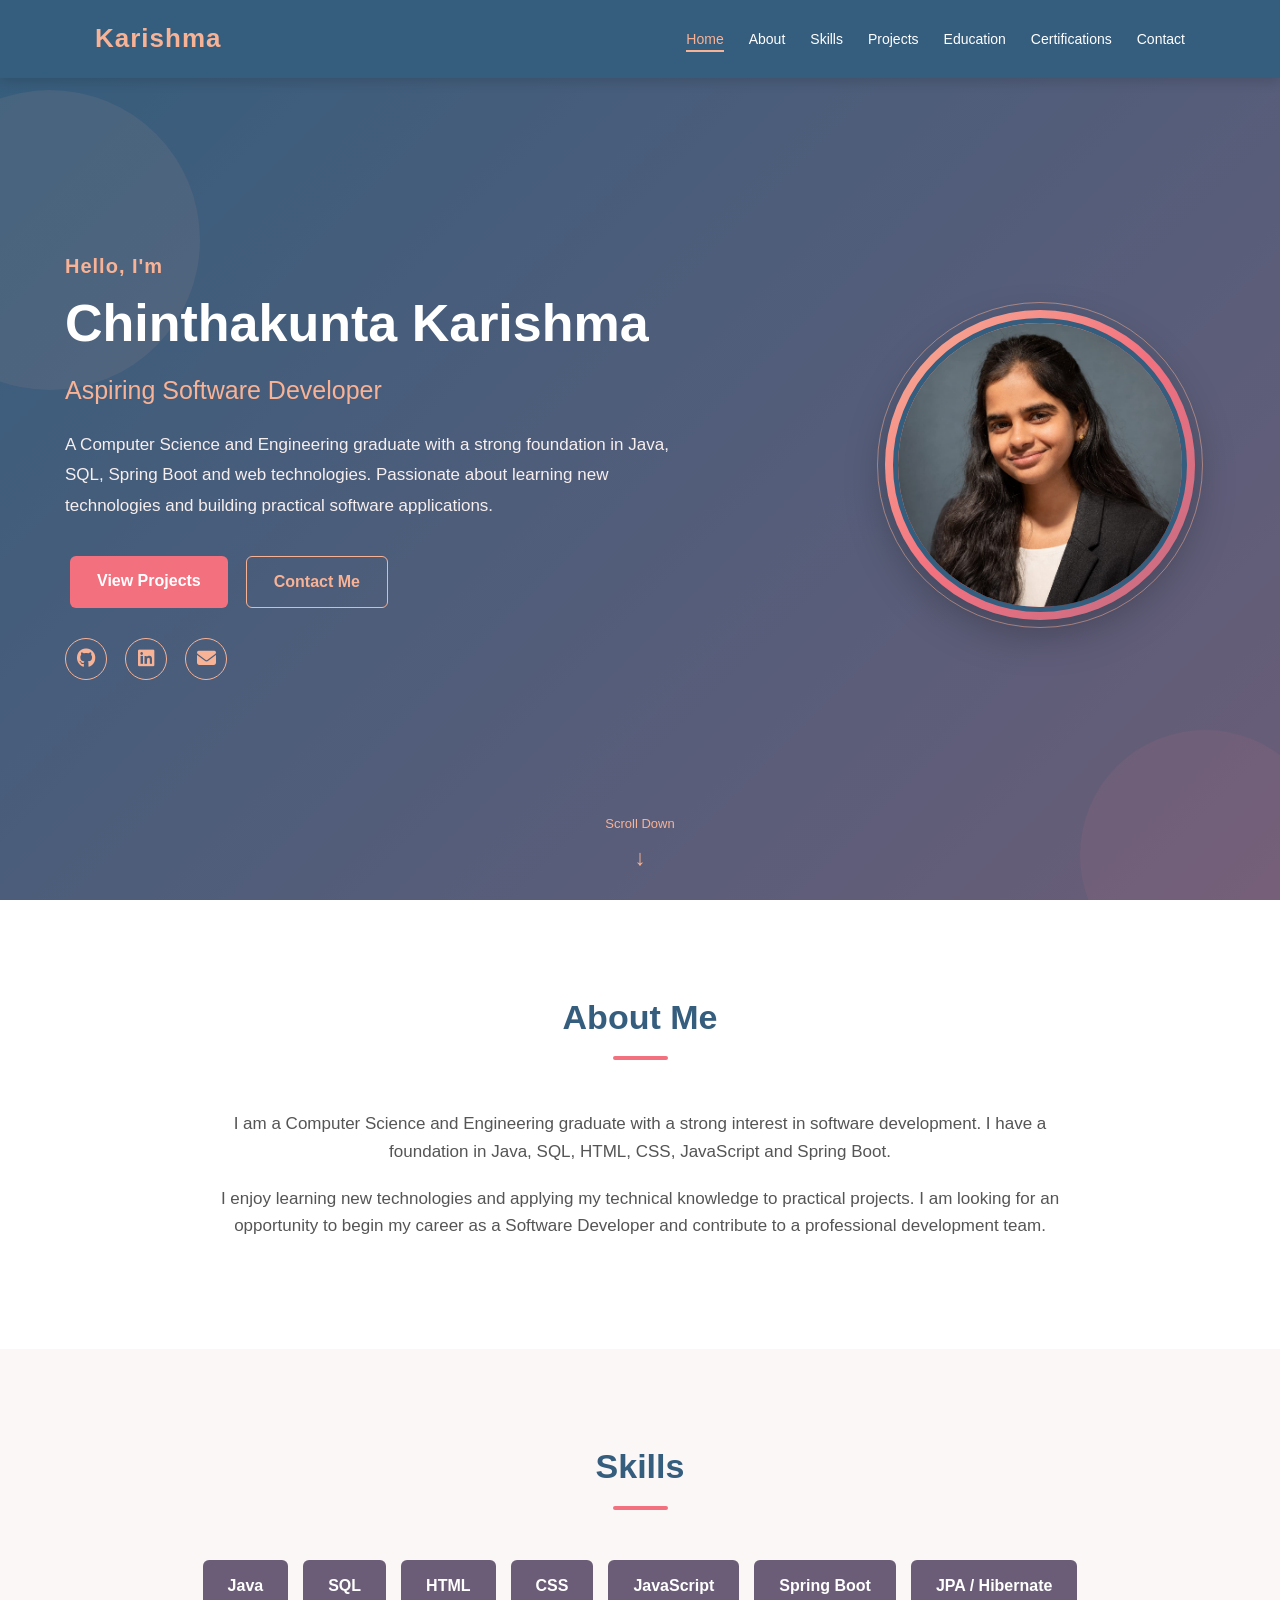
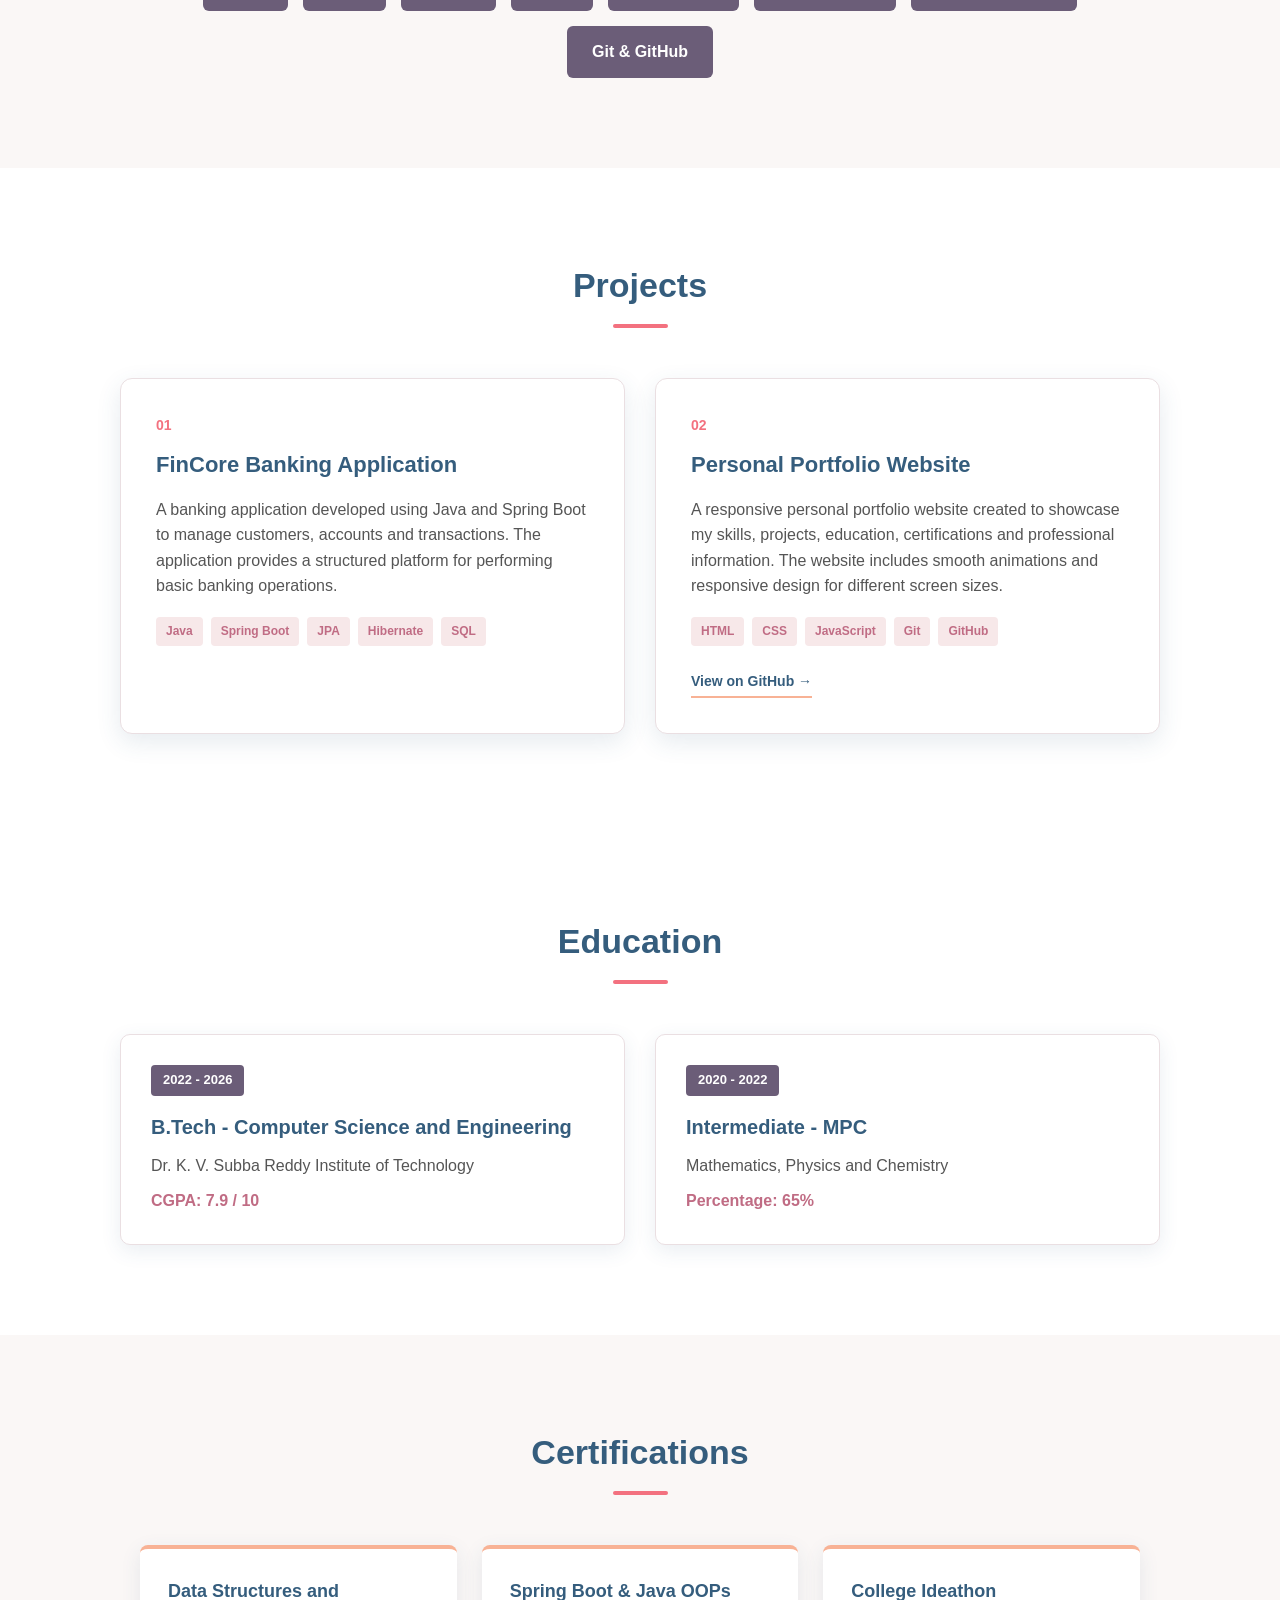
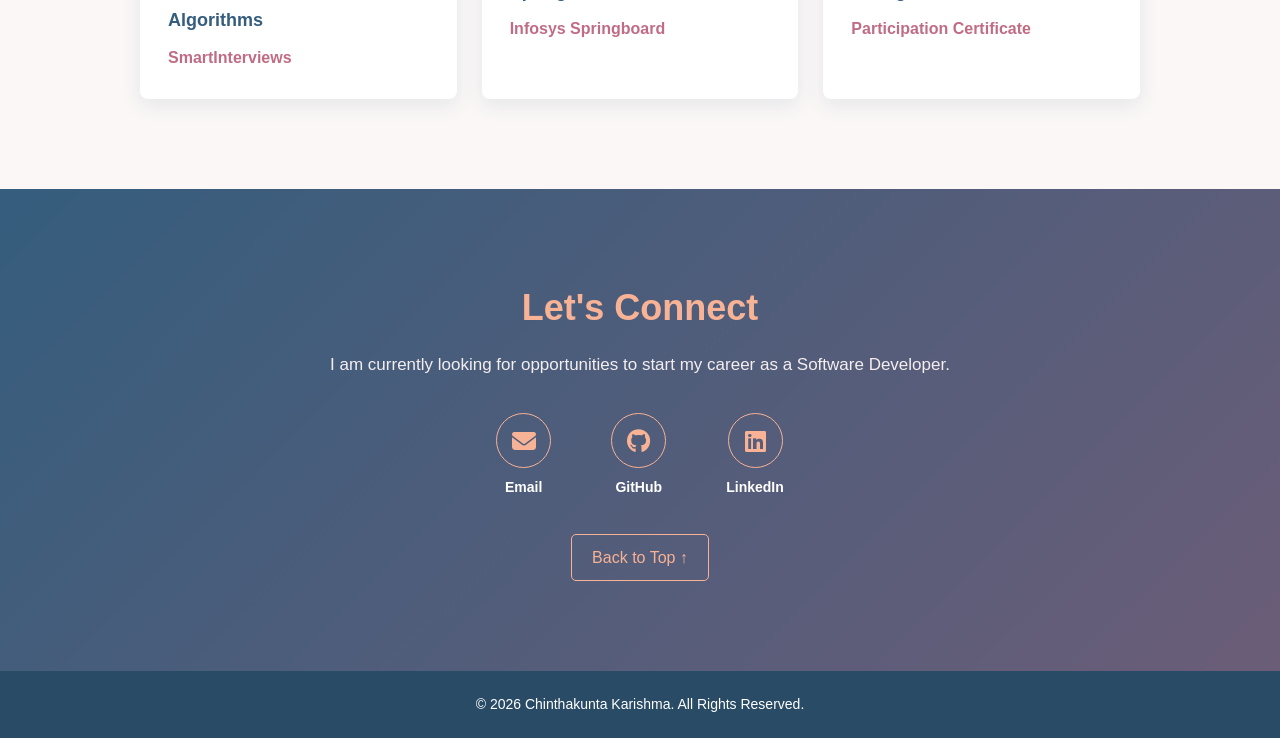
<file: index.html>
<!DOCTYPE html>
<html lang="en">

<head>

    <meta charset="UTF-8">

    <meta name="viewport"
          content="width=device-width, initial-scale=1.0">

    <title>Chinthakunta Karishma | Portfolio</title>

    <!-- Main CSS -->
    <link rel="stylesheet" href="style.css">

    <!-- Font Awesome Icons -->
    <link
        rel="stylesheet"
        href="https://cdnjs.cloudflare.com/ajax/libs/font-awesome/6.5.2/css/all.min.css">

</head>


<body>


    <!-- ================= NAVBAR ================= -->

    <header>

        <nav class="navbar">

            <div class="logo">
                Karishma
            </div>


            <ul class="nav-links">

                <li>
                    <a href="#home">Home</a>
                </li>

                <li>
                    <a href="#about">About</a>
                </li>

                <li>
                    <a href="#skills">Skills</a>
                </li>

                <li>
                    <a href="#projects">Projects</a>
                </li>

                <li>
                    <a href="#education">Education</a>
                </li>

                <li>
                    <a href="#certifications">Certifications</a>
                </li>

                <li>
                    <a href="#contact">Contact</a>
                </li>

            </ul>

        </nav>

    </header>



    <!-- ================= HOME ================= -->

    <section id="home" class="home">

        <div class="home-container">


            <!-- LEFT SIDE -->

            <div class="home-content">

                <p class="hello">
                    Hello, I'm
                </p>


                <h1>
                    Chinthakunta Karishma
                </h1>


                <h2>
                    Aspiring Software Developer
                </h2>


                <p class="intro">

                    A Computer Science and Engineering graduate
                    with a strong foundation in Java, SQL, Spring Boot
                    and web technologies.

                    Passionate about learning new technologies and
                    building practical software applications.

                </p>


                <!-- HOME BUTTONS -->

                <div class="home-buttons">

                    <a href="#projects"
                       class="btn">

                        View Projects

                    </a>


                    <a href="#contact"
                       class="btn secondary-btn">

                        Contact Me

                    </a>

                </div>



                <!-- SOCIAL ICONS -->

                <div class="home-socials">


                    <!-- GitHub -->

                    <a href="https://github.com/karishmachinthakunta"
                       target="_blank"
                       rel="noopener noreferrer"
                       title="GitHub">

                        <i class="fa-brands fa-github"></i>

                    </a>


                    <!-- LinkedIn -->

                    <a href="https://www.linkedin.com/in/karishma-chinthakunta-870b97292/"
                       target="_blank"
                       rel="noopener noreferrer"
                       title="LinkedIn">

                        <i class="fa-brands fa-linkedin"></i>

                    </a>


                    <!-- Email -->

                    <a href="mailto:karishmachinthakunta@gmail.com"
                       title="Email">

                        <i class="fa-solid fa-envelope"></i>

                    </a>


                </div>

            </div>



            <!-- RIGHT SIDE -->

            <div class="home-image">

                <div class="profile-circle">

                    <img src="images/profile.jpg"
                         alt="Chinthakunta Karishma">

                </div>

            </div>


        </div>



        <!-- SCROLL INDICATOR -->

        <div class="scroll-indicator">

            <span>
                Scroll Down
            </span>

            <span class="scroll-arrow">
                ↓
            </span>

        </div>


    </section>



    <!-- ================= ABOUT ================= -->

    <section id="about"
             class="section">


        <h2 class="section-title">
            About Me
        </h2>


        <div class="about-content">


            <p>

                I am a Computer Science and Engineering graduate
                with a strong interest in software development.

                I have a foundation in Java, SQL, HTML, CSS,
                JavaScript and Spring Boot.

            </p>


            <p>

                I enjoy learning new technologies and applying my
                technical knowledge to practical projects.

                I am looking for an opportunity to begin my career
                as a Software Developer and contribute to a
                professional development team.

            </p>


        </div>


    </section>



    <!-- ================= SKILLS ================= -->

    <section id="skills"
             class="section skills-section">


        <h2 class="section-title">
            Skills
        </h2>


        <div class="skills-container">


            <div class="skill">
                Java
            </div>


            <div class="skill">
                SQL
            </div>


            <div class="skill">
                HTML
            </div>


            <div class="skill">
                CSS
            </div>


            <div class="skill">
                JavaScript
            </div>


            <div class="skill">
                Spring Boot
            </div>


            <div class="skill">
                JPA / Hibernate
            </div>


            <div class="skill">
                Git & GitHub
            </div>


        </div>


    </section>



    <!-- ================= PROJECTS ================= -->

<section id="projects" class="section">

    <h2 class="section-title">Projects</h2>

    <div class="projects-container">

        <!-- Project 1 -->

        <div class="project-card">

            <div class="project-number">
                01
            </div>

            <h3>FinCore Banking Application</h3>

            <p>
                A banking application developed using Java and
                Spring Boot to manage customers, accounts and
                transactions. The application provides a structured
                platform for performing basic banking operations.
            </p>

            <div class="technologies">
                <span>Java</span>
                <span>Spring Boot</span>
                <span>JPA</span>
                <span>Hibernate</span>
                <span>SQL</span>
            </div>

        </div>


        <!-- Project 2 -->

        <div class="project-card">

            <div class="project-number">
                02
            </div>

            <h3>Personal Portfolio Website</h3>

            <p>
                A responsive personal portfolio website created to
                showcase my skills, projects, education,
                certifications and professional information.
                The website includes smooth animations and
                responsive design for different screen sizes.
            </p>

            <div class="technologies">
                <span>HTML</span>
                <span>CSS</span>
                <span>JavaScript</span>
                <span>Git</span>
                <span>GitHub</span>
            </div>

            <div class="project-link">

                <a
                    href="https://github.com/karishmachinthakunta/karishma-portfolio"
                    target="_blank"
                    rel="noopener noreferrer"
                >
                    View on GitHub →
                </a>

            </div>

        </div>

    </div>

</section>


    <!-- ================= EDUCATION ================= -->

    <section id="education"
             class="section">


        <h2 class="section-title">
            Education
        </h2>


        <div class="education-container">


            <!-- BTECH -->

            <div class="education-card">


                <div class="education-year">
                    2022 - 2026
                </div>


                <h3>

                    B.Tech - Computer Science
                    and Engineering

                </h3>


                <p>

                    Dr. K. V. Subba Reddy Institute
                    of Technology

                </p>


                <strong>
                    CGPA: 7.9 / 10
                </strong>


            </div>



            <!-- INTERMEDIATE -->

            <div class="education-card">


                <div class="education-year">
                    2020 - 2022
                </div>


                <h3>
                    Intermediate - MPC
                </h3>


                <p>

                    Mathematics, Physics
                    and Chemistry

                </p>


                <strong>
                    Percentage: 65%
                </strong>


            </div>


        </div>


    </section>



    <!-- ================= CERTIFICATIONS ================= -->

    <section id="certifications"
             class="section certifications-section">


        <h2 class="section-title">
            Certifications
        </h2>


        <div class="certifications-container">


            <!-- DSA -->

            <div class="certificate-card">


                <h3>
                    Data Structures and Algorithms
                </h3>


                <p>
                    SmartInterviews
                </p>


            </div>



            <!-- SPRING BOOT -->

            <div class="certificate-card">


                <h3>
                    Spring Boot & Java OOPs
                </h3>


                <p>
                    Infosys Springboard
                </p>


            </div>



            <!-- IDEATHON -->

            <div class="certificate-card">


                <h3>
                    College Ideathon
                </h3>


                <p>
                    Participation Certificate
                </p>


            </div>


        </div>


    </section>



    <!-- ================= CONTACT ================= -->

    <section id="contact"
             class="contact-section">


        <div class="contact-container">


            <h2>
                Let's Connect
            </h2>


            <p>

                I am currently looking for opportunities
                to start my career as a Software Developer.

            </p>



            <!-- CONTACT DETAILS -->

            <div class="contact-details">


                <!-- EMAIL -->

                <div class="contact-item">

                    <a href="mailto:karishmachinthakunta@gmail.com"
                       title="Email">

                        <i class="fa-solid fa-envelope"></i>

                    </a>

                    <span>
                        Email
                    </span>

                </div>



                <!-- GITHUB -->

                <div class="contact-item">

                    <a href="https://github.com/karishmachinthakunta"
                       target="_blank"
                       rel="noopener noreferrer"
                       title="GitHub">

                        <i class="fa-brands fa-github"></i>

                    </a>

                    <span>
                        GitHub
                    </span>

                </div>



                <!-- LINKEDIN -->

                <div class="contact-item">

                    <a href="https://www.linkedin.com/in/karishma-chinthakunta-870b97292/"
                       target="_blank"
                       rel="noopener noreferrer"
                       title="LinkedIn">

                        <i class="fa-brands fa-linkedin"></i>

                    </a>

                    <span>
                        LinkedIn
                    </span>

                </div>


            </div>



            <!-- BACK TO TOP -->

            <a href="#home"
               class="back-home">

                Back to Top ↑

            </a>


        </div>


    </section>



    <!-- ================= FOOTER ================= -->

    <footer>

        <p>

            © 2026 Chinthakunta Karishma.
            All Rights Reserved.

        </p>

    </footer>



    <!-- JavaScript -->

    <script src="script.js"></script>


</body>

</html>
</file>
<file: style.css>
/* =========================================
   COLOR PALETTE
========================================= */

:root {
    --peach: #F8B295;
    --coral: #F3717F;
    --rose: #C06C84;
    --purple: #6B5D78;
    --blue: #355D7D;

    --white: #ffffff;
    --light: #faf7f6;
    --text: #333333;
    --gray: #555555;
}


/* =========================================
   GENERAL
========================================= */

* {
    margin: 0;
    padding: 0;
    box-sizing: border-box;
}


html {
    scroll-behavior: smooth;
}


body {
    font-family: Arial, Helvetica, sans-serif;

    color: var(--text);

    background-color: var(--white);

    line-height: 1.6;

    overflow-x: hidden;
}


a {
    text-decoration: none;
}


section {
    scroll-margin-top: 80px;
}


/* =========================================
   NAVBAR
========================================= */

header {
    width: 100%;

    position: fixed;

    top: 0;
    left: 0;

    z-index: 1000;

    background-color: var(--blue);

    box-shadow:
        0 3px 12px rgba(0, 0, 0, 0.15);

    transition:
        box-shadow 0.3s ease,
        background-color 0.3s ease;
}


header.scrolled {
    box-shadow:
        0 5px 22px rgba(0, 0, 0, 0.25);
}


.navbar {
    max-width: 1150px;

    margin: auto;

    padding: 18px 30px;

    display: flex;

    justify-content: space-between;

    align-items: center;
}


/* =========================================
   LOGO
========================================= */

.logo {
    font-size: 26px;

    font-weight: bold;

    color: var(--peach);

    letter-spacing: 1px;

    transition:
        transform 0.3s ease;
}


.logo:hover {
    transform: translateY(-2px);
}


/* =========================================
   NAVIGATION LINKS
========================================= */

.nav-links {
    display: flex;

    list-style: none;

    gap: 25px;
}


.nav-links a {
    position: relative;

    color: var(--white);

    font-size: 14px;

    font-weight: 500;

    padding-bottom: 5px;

    transition:
        color 0.3s ease;
}


.nav-links a::after {
    content: "";

    position: absolute;

    left: 0;

    bottom: 0;

    width: 0;

    height: 2px;

    background-color: var(--peach);

    transition:
        width 0.3s ease;
}


.nav-links a:hover {
    color: var(--peach);
}


.nav-links a:hover::after {
    width: 100%;
}


.nav-links a.active {
    color: var(--peach);
}


.nav-links a.active::after {
    width: 100%;
}


/* =========================================
   HOME
========================================= */

.home {
    position: relative;

    min-height: 100vh;

    display: flex;

    justify-content: center;

    align-items: center;

    padding: 130px 30px 100px;

    background:
        linear-gradient(
            135deg,
            var(--blue),
            var(--purple)
        );

    color: var(--white);

    overflow: hidden;
}


/* Decorative background */

.home::before {
    content: "";

    position: absolute;

    width: 300px;

    height: 300px;

    border-radius: 50%;

    background-color:
        rgba(248, 178, 149, 0.08);

    top: 10%;

    left: -100px;

    animation:
        floatingCircle 7s ease-in-out infinite;
}


.home::after {
    content: "";

    position: absolute;

    width: 250px;

    height: 250px;

    border-radius: 50%;

    background-color:
        rgba(243, 113, 127, 0.08);

    bottom: -80px;

    right: -50px;

    animation:
        floatingCircle 8s ease-in-out infinite reverse;
}


@keyframes floatingCircle {

    0%,
    100% {
        transform: translateY(0);
    }

    50% {
        transform: translateY(-25px);
    }

}


/* =========================================
   HOME CONTAINER
========================================= */

.home-container {
    position: relative;

    z-index: 2;

    max-width: 1150px;

    width: 100%;

    margin: auto;

    display: flex;

    justify-content: space-between;

    align-items: center;

    gap: 70px;
}


/* =========================================
   HOME CONTENT
========================================= */

.home-content {
    max-width: 650px;

    text-align: left;

    animation:
        homeContent 1s ease forwards;
}


@keyframes homeContent {

    from {
        opacity: 0;
        transform: translateX(-45px);
    }

    to {
        opacity: 1;
        transform: translateX(0);
    }

}


/* =========================================
   HELLO
========================================= */

.hello {
    color: var(--peach);

    font-size: 20px;

    font-weight: bold;

    margin-bottom: 10px;

    letter-spacing: 1px;
}


/* =========================================
   HOME HEADING
========================================= */

.home h1 {
    font-size: 52px;

    line-height: 1.2;

    margin-bottom: 15px;

    color: var(--white);
}


.home h2 {
    font-size: 25px;

    font-weight: 500;

    color: var(--peach);

    margin-bottom: 20px;
}


/* =========================================
   INTRO
========================================= */

.intro {
    max-width: 620px;

    font-size: 17px;

    color: #f7eeee;

    line-height: 1.8;
}


/* =========================================
   HOME BUTTONS
========================================= */

.home-buttons {
    margin-top: 30px;

    display: flex;

    flex-wrap: wrap;

    gap: 8px;
}


.btn {
    display: inline-block;

    padding: 12px 27px;

    margin: 5px;

    border-radius: 6px;

    background-color: var(--coral);

    color: var(--white);

    font-weight: 600;

    transition:
        transform 0.3s ease,
        background-color 0.3s ease,
        box-shadow 0.3s ease;
}


.btn:hover {
    background-color: var(--rose);

    transform: translateY(-4px);

    box-shadow:
        0 8px 18px rgba(0, 0, 0, 0.2);
}


.secondary-btn {
    background-color: transparent;

    color: var(--peach);

    border: 1px solid var(--peach);
}


.secondary-btn:hover {
    background-color: var(--peach);

    color: var(--blue);
}


/* =========================================
   HOME SOCIAL ICONS
========================================= */

.home-socials {
    display: flex;

    gap: 18px;

    margin-top: 25px;
}


.home-socials a {
    width: 42px;

    height: 42px;

    display: flex;

    align-items: center;

    justify-content: center;

    border: 1px solid var(--peach);

    border-radius: 50%;

    color: var(--peach);

    font-size: 19px;

    transition:
        transform 0.3s ease,
        background-color 0.3s ease,
        color 0.3s ease,
        box-shadow 0.3s ease;
}


.home-socials a:hover {
    background-color: var(--peach);

    color: var(--blue);

    transform:
        translateY(-5px)
        scale(1.08);

    box-shadow:
        0 8px 18px rgba(0, 0, 0, 0.2);
}


/* =========================================
   PROFILE IMAGE
========================================= */

.home-image {
    display: flex;

    justify-content: center;

    align-items: center;

    min-width: 350px;

    animation:
        profileAppear 1s ease forwards;
}


@keyframes profileAppear {

    from {
        opacity: 0;

        transform:
            translateX(45px)
            scale(0.85);
    }

    to {
        opacity: 1;

        transform:
            translateX(0)
            scale(1);
    }

}


/* =========================================
   PROFILE CIRCLE
========================================= */

.profile-circle {
    position: relative;

    width: 310px;

    height: 310px;

    padding: 8px;

    border-radius: 50%;

    background:
        linear-gradient(
            135deg,
            var(--peach),
            var(--coral),
            var(--rose)
        );

    box-shadow:
        0 15px 40px rgba(0, 0, 0, 0.25);

    animation:
        profileFloat 5s ease-in-out infinite;
}


@keyframes profileFloat {

    0%,
    100% {
        transform: translateY(0);
    }

    50% {
        transform: translateY(-10px);
    }

}


/* Profile glow */

.profile-circle::before {
    content: "";

    position: absolute;

    inset: -8px;

    border-radius: 50%;

    border: 1px solid
        rgba(248, 178, 149, 0.5);

    animation:
        profileGlow 3s ease-in-out infinite;
}


@keyframes profileGlow {

    0%,
    100% {
        transform: scale(1);

        opacity: 0.5;
    }

    50% {
        transform: scale(1.05);

        opacity: 1;
    }

}


.profile-circle img {
    width: 100%;

    height: 100%;

    display: block;

    object-fit: cover;

    border-radius: 50%;

    border: 5px solid var(--blue);
}


/* =========================================
   SCROLL INDICATOR
========================================= */

.scroll-indicator {
    position: absolute;

    z-index: 5;

    bottom: 25px;

    left: 50%;

    transform: translateX(-50%);

    display: flex;

    flex-direction: column;

    align-items: center;

    gap: 5px;

    color: var(--peach);

    font-size: 13px;

    cursor: pointer;

    animation:
        scrollBounce 2s infinite;

    transition:
        opacity 0.4s ease;
}


.scroll-arrow {
    font-size: 22px;
}


.scroll-indicator.hide {
    opacity: 0;

    pointer-events: none;
}


@keyframes scrollBounce {

    0%,
    100% {
        transform:
            translateX(-50%)
            translateY(0);
    }

    50% {
        transform:
            translateX(-50%)
            translateY(8px);
    }

}


/* =========================================
   COMMON SECTION
========================================= */

.section {
    max-width: 1100px;

    margin: auto;

    padding: 90px 30px;
}


/* =========================================
   SECTION TITLE
========================================= */

.section-title {
    position: relative;

    text-align: center;

    font-size: 34px;

    color: var(--blue);

    margin-bottom: 50px;
}


.section-title::after {
    content: "";

    display: block;

    width: 55px;

    height: 4px;

    margin: 12px auto 0;

    border-radius: 5px;

    background-color: var(--coral);

    transition:
        width 0.4s ease;
}


.section-title:hover::after {
    width: 90px;
}


/* =========================================
   SCROLL REVEAL
========================================= */

.reveal {
    opacity: 0;

    transform:
        translateY(35px);

    transition:
        opacity 0.8s ease,
        transform 0.8s ease;
}


.reveal.show {
    opacity: 1;

    transform:
        translateY(0);
}


/* =========================================
   ABOUT
========================================= */

.about-content {
    max-width: 850px;

    margin: auto;

    text-align: center;

    font-size: 17px;

    color: var(--gray);
}


.about-content p {
    margin-bottom: 20px;
}


/* =========================================
   SKILLS SECTION
========================================= */

.skills-section {
    background-color: var(--light);

    max-width: none;

    padding-left: 30px;

    padding-right: 30px;
}


.skills-container {
    max-width: 900px;

    margin: auto;

    display: flex;

    justify-content: center;

    flex-wrap: wrap;

    gap: 15px;
}


/* =========================================
   SKILLS
========================================= */

.skill {
    padding: 13px 25px;

    background-color: var(--purple);

    color: var(--white);

    border-radius: 6px;

    font-weight: 600;

    cursor: default;

    transition:
        transform 0.3s ease,
        background-color 0.3s ease,
        box-shadow 0.3s ease;
}


.skill:hover {
    background-color: var(--coral);

    transform:
        translateY(-6px)
        scale(1.03);

    box-shadow:
        0 8px 18px rgba(0, 0, 0, 0.15);
}


/* =========================================
   PROJECTS
========================================= */

.projects-container {
    display: grid;

    grid-template-columns:
        repeat(2, 1fr);

    gap: 30px;
}


.project-card {
    position: relative;

    padding: 35px;

    background-color: var(--white);

    border: 1px solid #eadfe2;

    border-radius: 12px;

    box-shadow:
        0 8px 25px
        rgba(53, 93, 125, 0.12);

    transition:
        transform 0.35s ease,
        border-color 0.35s ease,
        box-shadow 0.35s ease;
}


.project-card:hover {
    transform:
        translateY(-8px);

    border-color:
        var(--rose);

    box-shadow:
        0 18px 35px
        rgba(53, 93, 125, 0.2);
}


/* =========================================
   PROJECT NUMBER
========================================= */

.project-number {
    color: var(--coral);

    font-size: 14px;

    font-weight: bold;

    margin-bottom: 10px;
}


.project-card h3 {
    color: var(--blue);

    font-size: 22px;

    margin-bottom: 15px;
}


.project-card p {
    color: var(--gray);

    margin-bottom: 18px;
}


/* =========================================
   TECHNOLOGIES
========================================= */

.technologies {
    display: flex;

    flex-wrap: wrap;

    gap: 8px;

    margin-top: 15px;
}


.technologies span {
    padding: 5px 10px;

    background-color: #f7e8e9;

    color: var(--rose);

    border-radius: 4px;

    font-size: 12px;

    font-weight: 600;

    transition:
        background-color 0.3s ease,
        transform 0.3s ease;
}


.technologies span:hover {
    background-color:
        var(--peach);

    color: var(--blue);

    transform:
        translateY(-2px);
}


/* =========================================
   EDUCATION
========================================= */

.education-container {
    display: grid;

    grid-template-columns:
        repeat(2, 1fr);

    gap: 30px;
}


.education-card {
    padding: 30px;

    border: 1px solid #eadfe2;

    border-radius: 10px;

    background-color: var(--white);

    box-shadow:
        0 6px 20px
        rgba(53, 93, 125, 0.1);

    transition:
        transform 0.3s ease,
        box-shadow 0.3s ease,
        border-color 0.3s ease;
}


.education-card:hover {
    transform:
        translateY(-6px);

    border-color:
        var(--rose);

    box-shadow:
        0 14px 30px
        rgba(53, 93, 125, 0.17);
}


.education-year {
    display: inline-block;

    padding: 5px 12px;

    margin-bottom: 15px;

    background-color: var(--purple);

    color: var(--white);

    border-radius: 4px;

    font-size: 13px;

    font-weight: 600;
}


.education-card h3 {
    color: var(--blue);

    font-size: 20px;

    margin-bottom: 10px;
}


.education-card p {
    color: var(--gray);

    margin-bottom: 10px;
}


.education-card strong {
    color: var(--rose);
}


/* =========================================
   CERTIFICATIONS
========================================= */

.certifications-section {
    background-color: var(--light);

    max-width: none;

    padding-left: 30px;

    padding-right: 30px;
}


.certifications-container {
    max-width: 1000px;

    margin: auto;

    display: grid;

    grid-template-columns:
        repeat(3, 1fr);

    gap: 25px;
}


.certificate-card {
    padding: 28px;

    background-color: var(--white);

    border-top: 4px solid var(--peach);

    border-radius: 8px;

    box-shadow:
        0 6px 20px
        rgba(53, 93, 125, 0.1);

    transition:
        transform 0.3s ease,
        border-top-color 0.3s ease,
        box-shadow 0.3s ease;
}


.certificate-card:hover {
    transform:
        translateY(-6px);

    border-top-color:
        var(--coral);

    box-shadow:
        0 14px 30px
        rgba(53, 93, 125, 0.16);
}


.certificate-card h3 {
    color: var(--blue);

    font-size: 18px;

    margin-bottom: 10px;
}


.certificate-card p {
    color: var(--rose);

    font-weight: 600;
}


/* =========================================
   CONTACT
========================================= */

.contact-section {
    padding: 90px 30px;

    background:
        linear-gradient(
            135deg,
            var(--blue),
            var(--purple)
        );

    color: var(--white);

    text-align: center;
}


.contact-container {
    max-width: 850px;

    margin: auto;
}


.contact-container h2 {
    font-size: 36px;

    color: var(--peach);

    margin-bottom: 15px;
}


.contact-container > p {
    color: #f5eeee;

    font-size: 17px;

    margin-bottom: 35px;
}


/* =========================================
   CONTACT DETAILS
========================================= */

.contact-details {
    display: flex;

    justify-content: center;

    align-items: center;

    flex-wrap: wrap;

    gap: 60px;

    margin-bottom: 35px;
}


.contact-item {
    display: flex;

    flex-direction: column;

    align-items: center;

    gap: 8px;
}


.contact-item a {
    width: 55px;

    height: 55px;

    display: flex;

    align-items: center;

    justify-content: center;

    border: 1px solid var(--peach);

    border-radius: 50%;

    color: var(--peach);

    font-size: 24px;

    transition:
        transform 0.3s ease,
        background-color 0.3s ease,
        color 0.3s ease,
        box-shadow 0.3s ease;
}


.contact-item a:hover {
    background-color: var(--peach);

    color: var(--blue);

    transform:
        translateY(-6px)
        scale(1.08);

    box-shadow:
        0 8px 18px
        rgba(0, 0, 0, 0.2);
}


.contact-item span {
    color: var(--white);

    font-size: 14px;

    font-weight: 600;
}


/* =========================================
   BACK TO TOP
========================================= */

.back-home {
    display: inline-block;

    padding: 10px 20px;

    border: 1px solid var(--peach);

    border-radius: 5px;

    color: var(--peach);

    transition:
        background-color 0.3s ease,
        color 0.3s ease,
        transform 0.3s ease;
}


.back-home:hover {
    background-color: var(--peach);

    color: var(--blue);

    transform:
        translateY(-3px);
}


/* =========================================
   FOOTER
========================================= */

footer {
    padding: 22px;

    text-align: center;

    background-color: #294b65;

    color: var(--white);

    font-size: 14px;
}


/* =========================================
   PAGE LOAD
========================================= */

body {
    opacity: 0;

    transition:
        opacity 0.7s ease;
}


body.loaded {
    opacity: 1;
}


/* =========================================
   RESPONSIVE - TABLET
========================================= */

@media (max-width: 1000px) {

    .navbar {
        padding-left: 20px;

        padding-right: 20px;
    }


    .nav-links {
        gap: 15px;
    }


    .nav-links a {
        font-size: 13px;
    }


    .home-container {
        gap: 40px;
    }


    .home h1 {
        font-size: 44px;
    }


    .home-image {
        min-width: 300px;
    }


    .profile-circle {
        width: 270px;

        height: 270px;
    }


    .projects-container {
        grid-template-columns: 1fr;
    }


    .education-container {
        grid-template-columns: 1fr;
    }


    .certifications-container {
        grid-template-columns:
            repeat(2, 1fr);
    }

}


/* =========================================
   RESPONSIVE - MOBILE
========================================= */

@media (max-width: 750px) {

    header {
        position: fixed;
    }


    .navbar {
        flex-direction: column;

        gap: 12px;

        padding: 14px 15px;
    }


    .logo {
        font-size: 24px;
    }


    .nav-links {
        justify-content: center;

        flex-wrap: wrap;

        gap: 10px 15px;
    }


    .nav-links a {
        font-size: 12px;
    }


    .home {
        min-height: auto;

        padding:
            170px
            25px
            100px;
    }


    .home-container {
        flex-direction: column;

        text-align: center;

        gap: 50px;
    }


    .home-content {
        max-width: 100%;

        text-align: center;
    }


    .hello {
        font-size: 18px;
    }


    .home h1 {
        font-size: 36px;
    }


    .home h2 {
        font-size: 21px;
    }


    .intro {
        font-size: 15px;

        margin: auto;
    }


    .home-buttons {
        justify-content: center;
    }


    .home-socials {
        justify-content: center;
    }


    .home-image {
        min-width: auto;
    }


    .profile-circle {
        width: 240px;

        height: 240px;
    }


    .scroll-indicator {
        bottom: 15px;
    }


    .section {
        padding:
            70px
            20px;
    }


    .section-title {
        font-size: 29px;

        margin-bottom: 40px;
    }


    .about-content {
        font-size: 15px;
    }


    .skills-container {
        gap: 10px;
    }


    .skill {
        padding:
            11px 18px;

        font-size: 14px;
    }


    .project-card {
        padding: 28px;
    }


    .education-card {
        padding: 25px;
    }


    .certifications-container {
        grid-template-columns: 1fr;
    }


    .contact-section {
        padding:
            70px
            20px;
    }


    .contact-container h2 {
        font-size: 30px;
    }


    .contact-container > p {
        font-size: 15px;
    }


    .contact-details {
        gap: 35px;
    }

}


/* =========================================
   RESPONSIVE - SMALL MOBILE
========================================= */

@media (max-width: 450px) {

    .navbar {
        padding:
            12px 10px;
    }


    .nav-links {
        gap: 8px 12px;
    }


    .nav-links a {
        font-size: 11px;
    }


    .home {
        padding-top: 175px;
    }


    .home h1 {
        font-size: 30px;
    }


    .home h2 {
        font-size: 18px;
    }


    .intro {
        font-size: 14px;
    }


    .btn {
        width: 200px;

        text-align: center;
    }


    .profile-circle {
        width: 210px;

        height: 210px;
    }


    .section-title {
        font-size: 26px;
    }


    .project-card {
        padding: 24px;
    }


    .project-card h3 {
        font-size: 20px;
    }


    .technologies span {
        font-size: 11px;
    }


    .contact-details {
        flex-direction: column;

        gap: 25px;
    }

}


/* =========================================
   ACCESSIBILITY - REDUCED MOTION
========================================= */

@media (prefers-reduced-motion: reduce) {

    *,
    *::before,
    *::after {
        animation-duration: 0.01ms !important;

        animation-iteration-count: 1 !important;

        transition-duration: 0.01ms !important;

        scroll-behavior: auto !important;
    }

}

/* =========================================
   PROJECT GITHUB LINK
========================================= */

.project-link {
    margin-top: 22px;
}


.project-link a {
    display: inline-block;

    color: var(--blue);

    font-size: 14px;

    font-weight: 600;

    border-bottom: 2px solid var(--peach);

    padding-bottom: 3px;

    transition:
        color 0.3s ease,
        border-color 0.3s ease,
        transform 0.3s ease;
}


.project-link a:hover {
    color: var(--coral);

    border-color: var(--coral);

    transform: translateX(5px);
}
</file>
